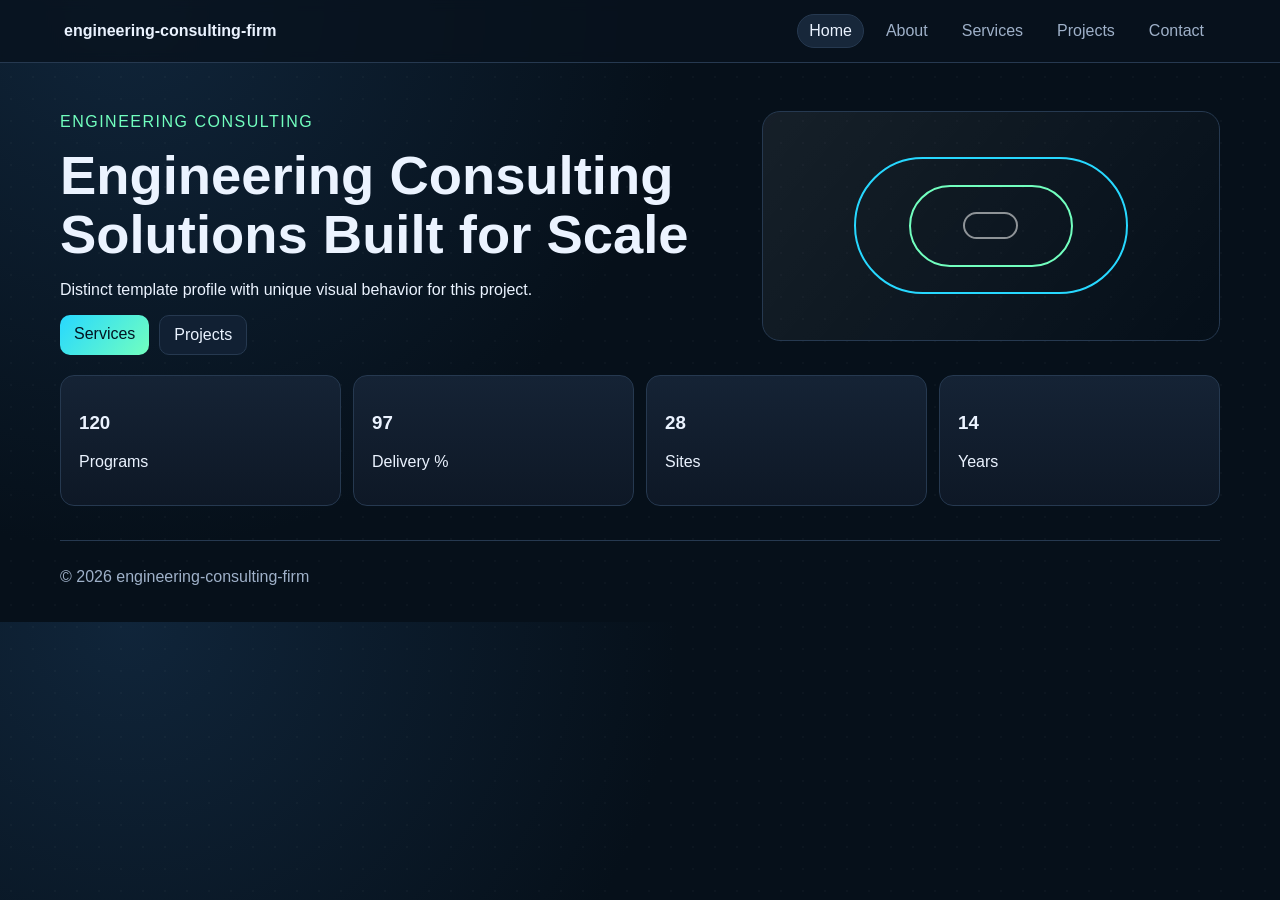
<file: index.html>
﻿<!doctype html><html lang="en"><head><meta charset="utf-8"><meta name="viewport" content="width=device-width,initial-scale=1"><title>engineering-consulting-firm | index.html</title><link rel="stylesheet" href="css/styles.css"></head><body class="nav-pill card-glow hero-split motif-rings btn-solid"><div class="bg"></div><header><a class="logo" href="index.html">engineering-consulting-firm</a><nav><a href="index.html" class="active">Home</a><a href="about.html">About</a><a href="services.html">Services</a><a href="projects.html">Projects</a><a href="contact.html">Contact</a></nav></header><main>        <section class="hero reveal"><div><p class="kicker">Engineering Consulting</p><h1>Engineering Consulting Solutions Built for Scale</h1><p>Distinct template profile with unique visual behavior for this project.</p><div class="actions"><a class="btn primary" href="services.html">Services</a><a class="btn" href="projects.html">Projects</a></div></div><div class="hero-visual"><span></span><span></span><span></span></div></section>
        <section class="stats reveal"><article class="card"><h3 data-counter="120">0</h3><p>Programs</p></article><article class="card"><h3 data-counter="97">0</h3><p>Delivery %</p></article><article class="card"><h3 data-counter="28">0</h3><p>Sites</p></article><article class="card"><h3 data-counter="14">0</h3><p>Years</p></article></section></main><footer><p>&copy; 2026 engineering-consulting-firm</p></footer><script src="js/script.js"></script></body></html>
</file>
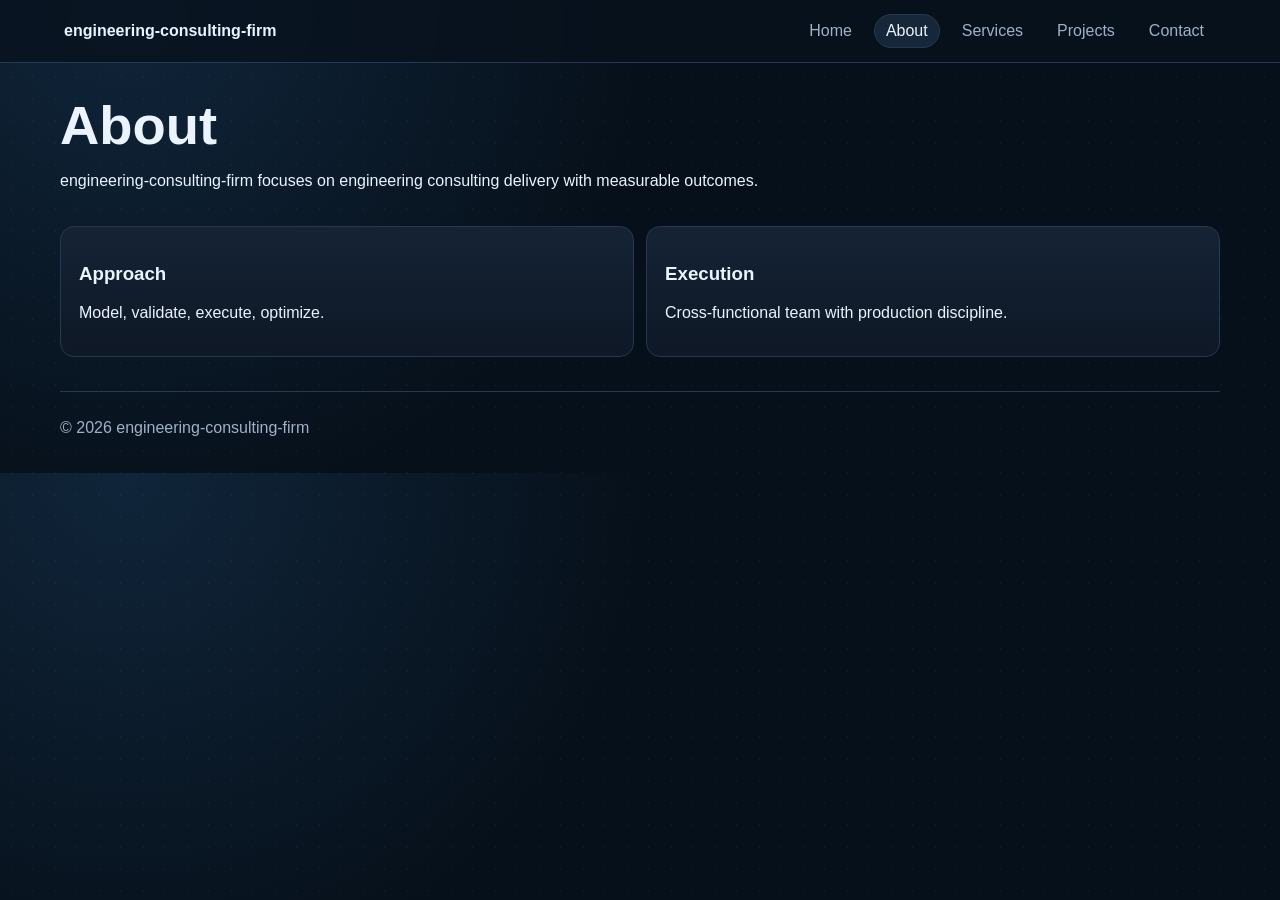
<file: about.html>
﻿<!doctype html><html lang="en"><head><meta charset="utf-8"><meta name="viewport" content="width=device-width,initial-scale=1"><title>engineering-consulting-firm | about.html</title><link rel="stylesheet" href="css/styles.css"></head><body class="nav-pill card-glow hero-split motif-rings btn-solid"><div class="bg"></div><header><a class="logo" href="index.html">engineering-consulting-firm</a><nav><a href="index.html">Home</a><a href="about.html" class="active">About</a><a href="services.html">Services</a><a href="projects.html">Projects</a><a href="contact.html">Contact</a></nav></header><main>        <section class="head reveal"><h1>About</h1><p>engineering-consulting-firm focuses on engineering consulting delivery with measurable outcomes.</p></section>
        <section class="cols reveal"><article class="card"><h3>Approach</h3><p>Model, validate, execute, optimize.</p></article><article class="card"><h3>Execution</h3><p>Cross-functional team with production discipline.</p></article></section></main><footer><p>&copy; 2026 engineering-consulting-firm</p></footer><script src="js/script.js"></script></body></html>
</file>
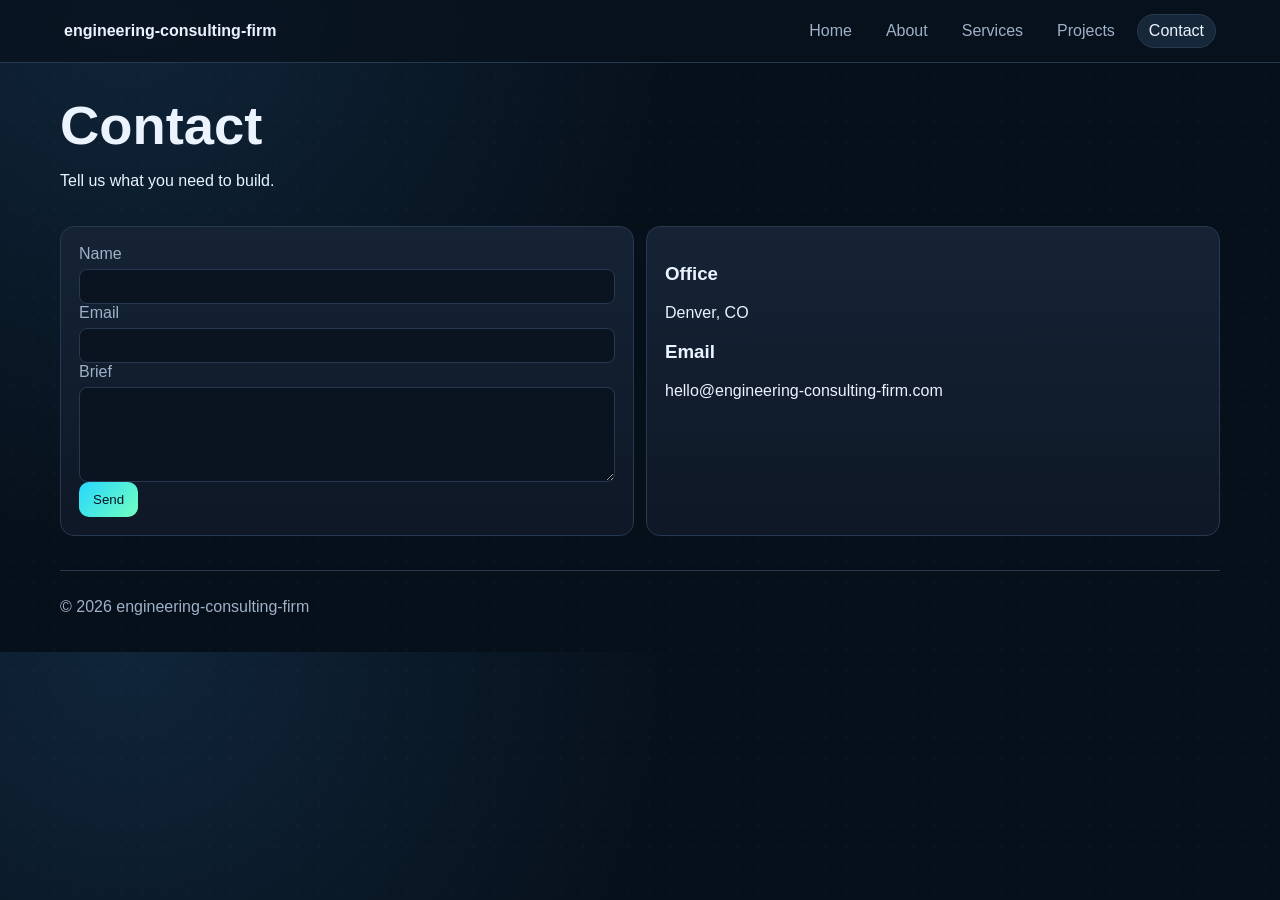
<file: contact.html>
﻿<!doctype html><html lang="en"><head><meta charset="utf-8"><meta name="viewport" content="width=device-width,initial-scale=1"><title>engineering-consulting-firm | contact.html</title><link rel="stylesheet" href="css/styles.css"></head><body class="nav-pill card-glow hero-split motif-rings btn-solid"><div class="bg"></div><header><a class="logo" href="index.html">engineering-consulting-firm</a><nav><a href="index.html">Home</a><a href="about.html">About</a><a href="services.html">Services</a><a href="projects.html">Projects</a><a href="contact.html" class="active">Contact</a></nav></header><main>        <section class="head reveal"><h1>Contact</h1><p>Tell us what you need to build.</p></section>
        <section class="cols reveal"><form class="card" onsubmit="event.preventDefault();this.reset();alert('Message received.');"><label>Name<input required></label><label>Email<input type="email" required></label><label>Brief<textarea rows="5" required></textarea></label><button class="btn primary" type="submit">Send</button></form><article class="card"><h3>Office</h3><p>Denver, CO</p><h3>Email</h3><p>hello@engineering-consulting-firm.com</p></article></section></main><footer><p>&copy; 2026 engineering-consulting-firm</p></footer><script src="js/script.js"></script></body></html>
</file>
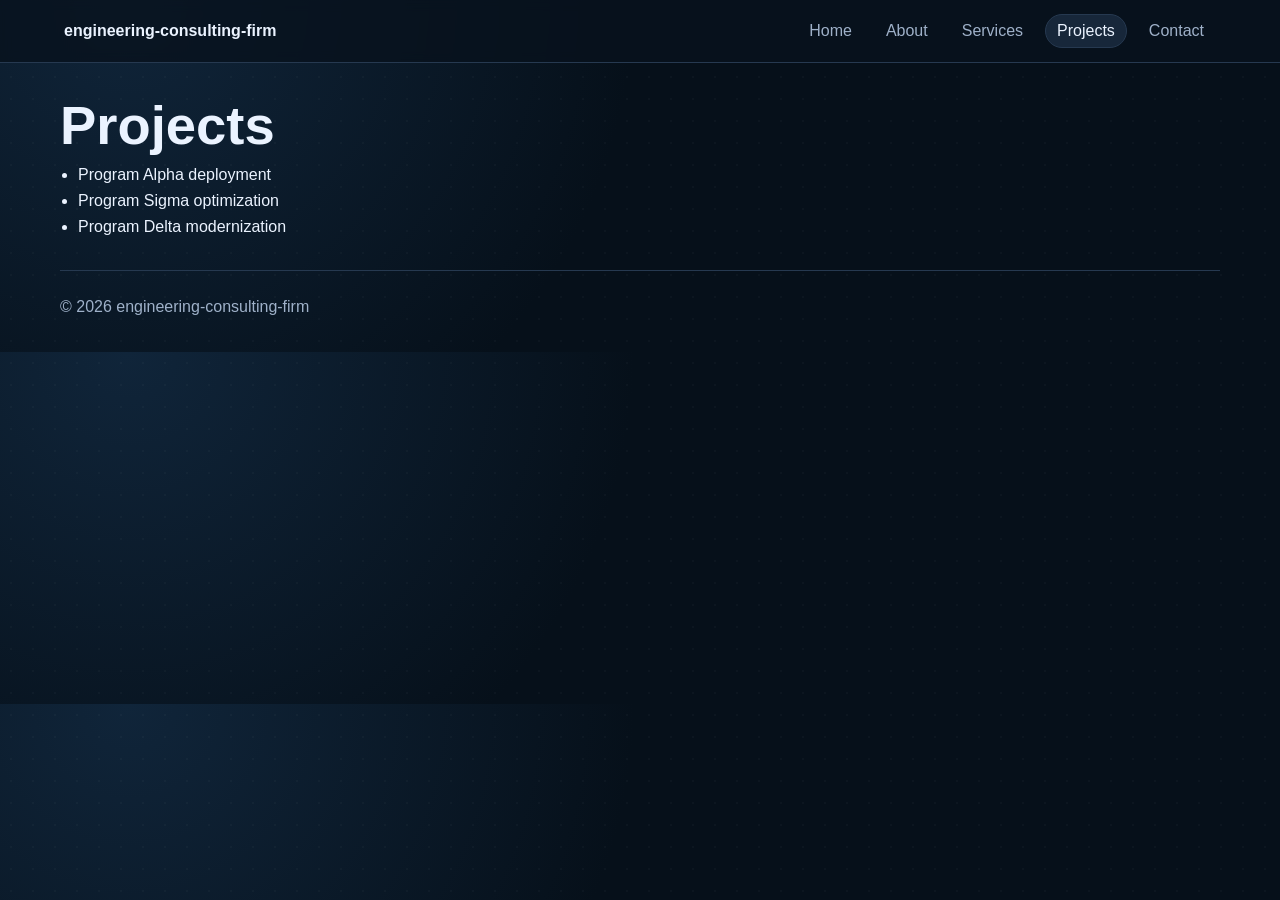
<file: projects.html>
﻿<!doctype html><html lang="en"><head><meta charset="utf-8"><meta name="viewport" content="width=device-width,initial-scale=1"><title>engineering-consulting-firm | projects.html</title><link rel="stylesheet" href="css/styles.css"></head><body class="nav-pill card-glow hero-split motif-rings btn-solid"><div class="bg"></div><header><a class="logo" href="index.html">engineering-consulting-firm</a><nav><a href="index.html">Home</a><a href="about.html">About</a><a href="services.html">Services</a><a href="projects.html" class="active">Projects</a><a href="contact.html">Contact</a></nav></header><main>        <section class="head reveal"><h1>Projects</h1><ul class="list"><li>Program Alpha deployment</li>
            <li>Program Sigma optimization</li>
            <li>Program Delta modernization</li></ul></section></main><footer><p>&copy; 2026 engineering-consulting-firm</p></footer><script src="js/script.js"></script></body></html>
</file>
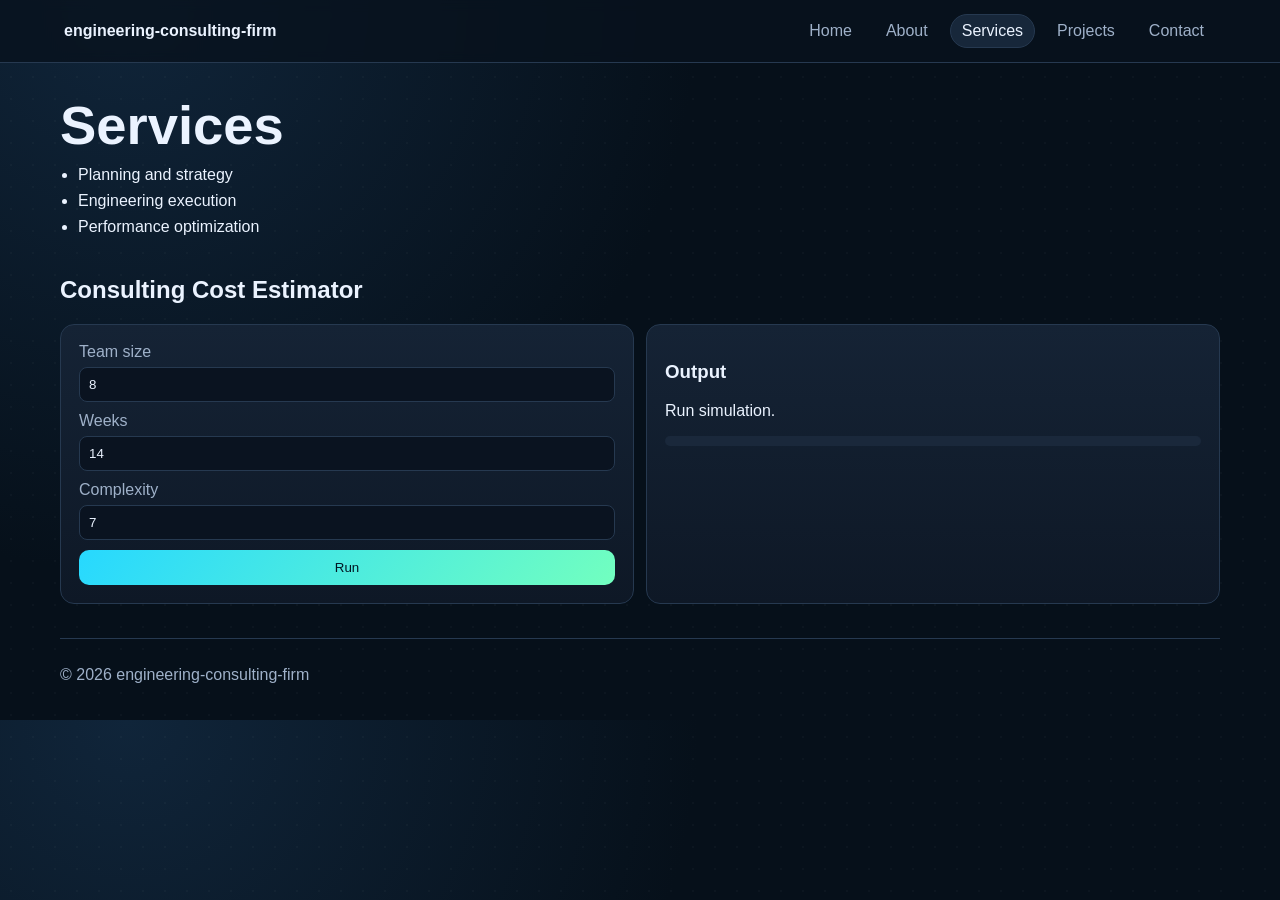
<file: services.html>
﻿<!doctype html><html lang="en"><head><meta charset="utf-8"><meta name="viewport" content="width=device-width,initial-scale=1"><title>engineering-consulting-firm | services.html</title><link rel="stylesheet" href="css/styles.css"></head><body class="nav-pill card-glow hero-split motif-rings btn-solid"><div class="bg"></div><header><a class="logo" href="index.html">engineering-consulting-firm</a><nav><a href="index.html">Home</a><a href="about.html">About</a><a href="services.html" class="active">Services</a><a href="projects.html">Projects</a><a href="contact.html">Contact</a></nav></header><main>        <section class="head reveal"><h1>Services</h1><ul class="list"><li>Planning and strategy</li>
            <li>Engineering execution</li>
            <li>Performance optimization</li></ul></section>
        <section id="tool-root" class="tool reveal">
            <h2>Consulting Cost Estimator</h2>
            <div class="tool-grid">
                <form id="tool-form" class="card"></form>
                <div class="card"><h3>Output</h3><p id="tool-result">Run simulation.</p><div class="meter"><span id="tool-meter"></span></div></div>
            </div>
        </section></main><footer><p>&copy; 2026 engineering-consulting-firm</p></footer><script src="js/script.js"></script></body></html>
</file>
<file: css/styles.css>
﻿:root{--a:#27d8ff;--b:#72ffbf;--bg:#06101a;--g:#10253a;--f:'Segoe UI',sans-serif;--t:#ebf3ff;--m:#9fb1c9;--l:#263950}*{box-sizing:border-box}html{scroll-behavior:smooth}body{margin:0;font-family:var(--f);color:var(--t);background:radial-gradient(circle at 10% 0%,var(--g),var(--bg) 42%),var(--bg)}.bg{position:fixed;inset:0;opacity:.2;pointer-events:none;z-index:-1}
body.motif-rings .bg{background:radial-gradient(circle,#fff2 1px,transparent 1px);background-size:22px 22px}body.motif-mesh .bg{background-image:linear-gradient(#fff2 1px,transparent 1px),linear-gradient(90deg,#fff2 1px,transparent 1px);background-size:34px 34px}body.motif-radar .bg{background:radial-gradient(circle at 70% 20%,#fff3,transparent 30%)}body.motif-leaf .bg{background:linear-gradient(120deg,#fff2,transparent)}body.motif-strata .bg{background:repeating-linear-gradient(160deg,#fff1,#fff1 2px,transparent 2px,transparent 18px)}body.motif-vector .bg{background:linear-gradient(45deg,#fff2 1px,transparent 1px);background-size:26px 26px}body.motif-grain .bg{background:radial-gradient(#fff2 1px,transparent 1px);background-size:14px 14px}body.motif-signal .bg{background:repeating-radial-gradient(circle at 65% 35%,#fff2 0 2px,transparent 2px 18px)}body.motif-silicon .bg{background:linear-gradient(90deg,#fff2,transparent)}body.motif-matrix .bg{background:repeating-linear-gradient(0deg,#fff2,#fff2 1px,transparent 1px,transparent 12px)}body.motif-route .bg{background:linear-gradient(130deg,#fff2,transparent)}body.motif-grid .bg{background-image:linear-gradient(#fff2 1px,transparent 1px),linear-gradient(90deg,#fff2 1px,transparent 1px);background-size:40px 40px}body.motif-beam .bg{background:linear-gradient(90deg,transparent,#fff2,transparent)}body.motif-forge .bg{background:radial-gradient(circle at 20% 20%,#fff3,transparent 32%)}body.motif-nodes .bg{background:radial-gradient(circle,#fff2 2px,transparent 2px);background-size:28px 28px}body.motif-dashboard .bg{background:linear-gradient(0deg,#fff2 2px,transparent 2px);background-size:100% 28px}body.motif-target .bg{background:repeating-radial-gradient(circle,#fff2 0 2px,transparent 2px 12px)}body.motif-orbit .bg{background:radial-gradient(circle at 30% 40%,#fff2,transparent 30%)}body.motif-arm .bg{background:linear-gradient(45deg,#fff2 2px,transparent 2px);background-size:24px 24px}body.motif-factory .bg{background:repeating-linear-gradient(90deg,#fff2,#fff2 4px,transparent 4px,transparent 20px)}
header{position:sticky;top:0;display:flex;justify-content:space-between;align-items:center;gap:10px;padding:14px 5vw;background:#08121dcc;border-bottom:1px solid var(--l);backdrop-filter:blur(6px)}.logo{color:var(--t);text-decoration:none;font-weight:700}nav{display:flex;gap:10px;flex-wrap:wrap}nav a{color:var(--m);text-decoration:none;padding:7px 11px;transition:.2s}
body.nav-pill nav a{border:1px solid transparent;border-radius:999px}body.nav-pill nav a:hover,body.nav-pill nav a.active{color:var(--t);border-color:var(--l);background:#17273a}
body.nav-underline nav a{border-bottom:2px solid transparent}body.nav-underline nav a:hover,body.nav-underline nav a.active{color:var(--t);border-color:var(--a)}
body.nav-box nav a{border:1px solid var(--l);border-radius:8px}body.nav-box nav a:hover,body.nav-box nav a.active{color:var(--t)}
main{width:min(1160px,92vw);margin:34px auto;display:grid;gap:20px}h1{font-size:clamp(2rem,5vw,3.4rem);line-height:1.08;margin:0 0 10px}.kicker{text-transform:uppercase;letter-spacing:1.5px;color:var(--b)}
.hero{display:grid;gap:14px;align-items:center}body.hero-split .hero{grid-template-columns:1.2fr .8fr}body.hero-stack .hero{grid-template-columns:1fr}.hero-visual{min-height:230px;border:1px solid var(--l);border-radius:18px;position:relative;overflow:hidden;background:linear-gradient(130deg,#fff1,#fff0)}.hero-visual span{position:absolute;inset:20%;border:2px solid var(--a);border-radius:999px;animation:wave 2.2s ease-in-out infinite}.hero-visual span:nth-child(2){inset:32%;border-color:var(--b);animation-delay:.4s}.hero-visual span:nth-child(3){inset:44%;border-color:#fff8;animation-delay:.8s}@keyframes wave{0%{transform:scale(.82);opacity:.9}100%{transform:scale(1.55);opacity:.08}}
.actions{display:flex;gap:10px;flex-wrap:wrap;margin-top:10px}.btn{text-decoration:none;padding:10px 14px;border-radius:10px;cursor:pointer;transition:.2s}.btn:hover{transform:translateY(-2px)}
body.btn-solid .btn{border:1px solid var(--l);background:#112033;color:var(--t)}body.btn-solid .btn.primary{border:none;background:linear-gradient(130deg,var(--a),var(--b));color:#021522}
body.btn-line .btn{border:1px solid color-mix(in srgb,var(--a) 45%,var(--l));background:transparent;color:var(--t)}body.btn-line .btn.primary{background:color-mix(in srgb,var(--a) 20%,transparent)}
.stats{display:grid;grid-template-columns:repeat(4,minmax(0,1fr));gap:12px}.cols,.tool-grid{display:grid;grid-template-columns:repeat(2,minmax(0,1fr));gap:12px}.card{padding:18px;border-radius:14px;transition:.25s}
body.card-glow .card{background:linear-gradient(180deg,#152335,#0e1826);border:1px solid var(--l)}body.card-glow .card:hover{box-shadow:0 0 22px color-mix(in srgb,var(--a) 45%,transparent);transform:translateY(-4px)}
body.card-soft .card{background:linear-gradient(180deg,#1a2533,#121a25);border:1px solid #fff1}body.card-soft .card:hover{transform:translateY(-3px)}
body.card-edge .card{background:#101a27;border:1px solid var(--l);box-shadow:inset 0 0 0 1px #fff1}body.card-edge .card:hover{border-color:var(--a);transform:translateY(-3px)}
.list{margin:0;padding-left:18px;display:grid;gap:8px}label{display:grid;gap:6px;color:var(--m)}input,textarea{width:100%;background:#0a1320;color:var(--t);border:1px solid var(--l);border-radius:8px;padding:9px}#tool-form{display:grid;gap:10px}.meter{height:10px;background:#1a283b;border-radius:7px;overflow:hidden}.meter span{display:block;height:100%;width:0;background:linear-gradient(90deg,var(--a),var(--b));transition:width .45s}.reveal{opacity:0;transform:translateY(14px);transition:.6s}.reveal.show{opacity:1;transform:none}footer{width:min(1160px,92vw);margin:18px auto 36px;padding-top:11px;border-top:1px solid var(--l);color:var(--m)}@media (max-width:900px){.hero,.stats,.cols,.tool-grid{grid-template-columns:1fr}header{flex-direction:column;align-items:flex-start}}
</file>
